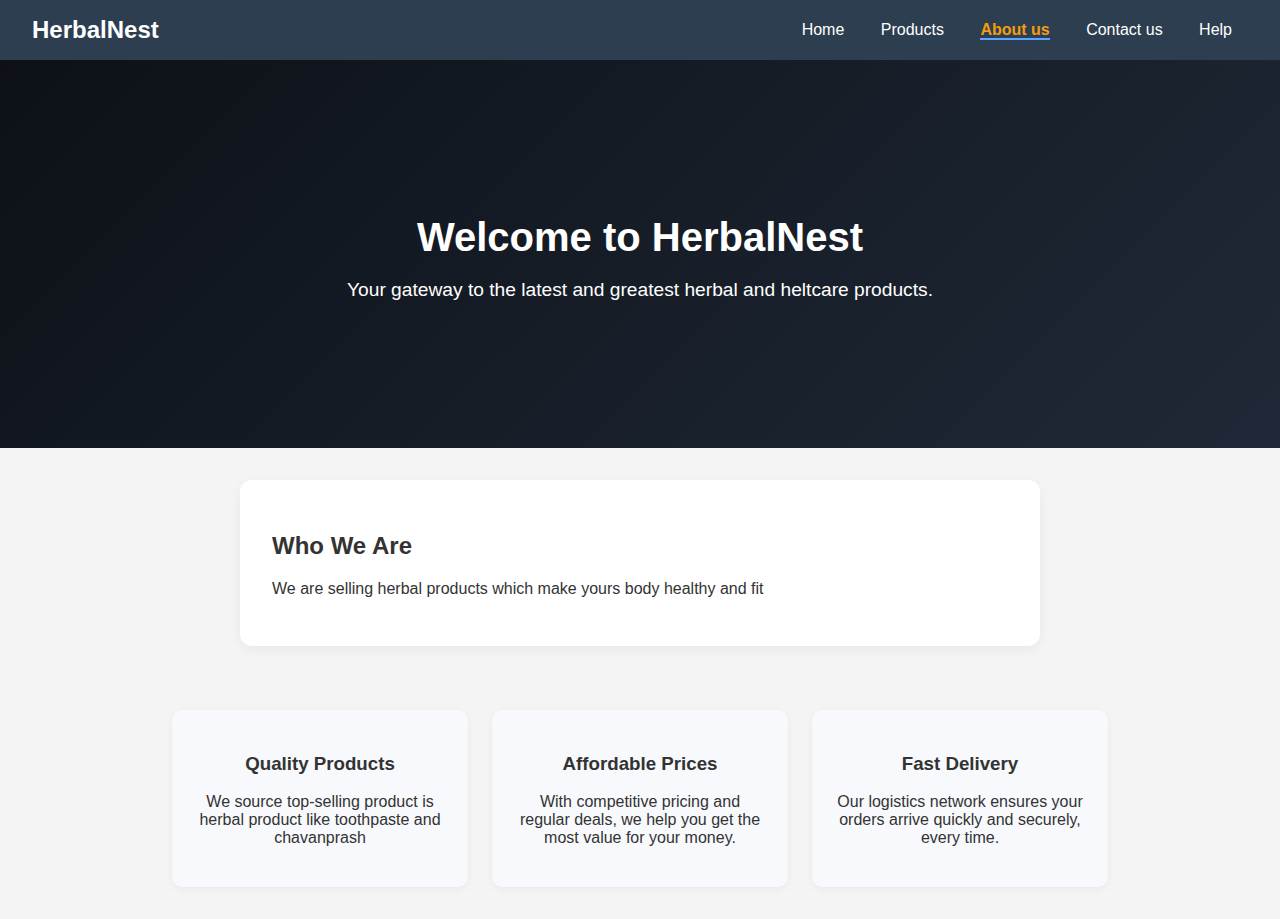
<file: about.html>
<!DOCTYPE html>
<html lang="en">
<head>
  <meta charset="UTF-8" />
  <meta name="viewport" content="width=device-width, initial-scale=1.0"/>

<style>
 /* about page css*/

 body {
    margin: 0;
    font-family: 'Inter', sans-serif;
    background-color: #f8f9fa;
    color: #333;
  }
  
  .navbar {
    display: flex;
    justify-content: space-between;
    align-items: center;
    padding: 1rem 2rem;
    background-color: #0d1117;
    color: #fff;
  }
  
  .logo {
    font-size: 1.5rem;
    font-weight: 700;
  }
  
  .nav-links a {
    color: #fff;
    text-decoration: none;
    margin-left: 1rem;
    position: relative;
  }
  
  .nav-links a.active,
  .nav-links a:hover {
    font-weight: 600;
    border-bottom: 2px solid #58a6ff;
  }
  
  .hero {
    background: linear-gradient(135deg, #0d1117, #1f2937);
    color: white;
    padding: 4rem 2rem;
    text-align: center;
  }
  
  .hero h1 {
    font-size: 2.5rem;
    margin-bottom: 0.5rem;
  }
  
  .hero p {
    font-size: 1.2rem;
  }
  
  .content-card {
    max-width: 800px;
    margin: 2rem auto;
    background-color: #ffffff;
    padding: 2rem;
    border-radius: 16px;
    box-shadow: 0 8px 20px rgba(0, 0, 0, 0.05);
  }
  
  .highlights {
    display: flex;
    justify-content: space-around;
    flex-wrap: wrap;
    gap: 1.5rem;
    padding: 2rem;
    max-width: 1000px;
    margin: auto;
  }
  
  .highlight-card {
    flex: 1;
    min-width: 250px;
    background: #ffffff;
    padding: 1.5rem;
    border-radius: 12px;
    box-shadow: 0 4px 12px rgba(0, 0, 0, 0.06);
    transition: transform 0.3s ease;
  }
  
  .highlight-card:hover {
    transform: translateY(-5px);
  }
  
  .footer {
    text-align: center;
    padding: 1.5rem;
    background-color: #0d1117;
    color: #ccc;
    margin-top: 3rem;
  } 

  /* reviews page  css */
  body {
    margin: 0;
    font-family: 'Segoe UI', Tahoma, Geneva, Verdana, sans-serif;
    background-color: #f7f9fc;
    color: #333;
}

.navbar {
    display: flex;
    justify-content: space-between;
    align-items: center;
    background-color: #2c3e50;
    padding: 1rem 2rem;
    color: white;
}

.logo {
    font-size: 1.5rem;
    font-weight: bold;
}

.nav-links a {
    margin: 0 1rem;
    color: white;
    text-decoration: none;
    transition: color 0.3s ease;
}

.nav-links a:hover,
.nav-links a.active {
    color: #f39c12;
}

.cart-btn {
    background-color: #f39c12;
    border: none;
    padding: 0.5rem 1rem;
    border-radius: 8px;
    cursor: pointer;
    color: white;
    font-weight: bold;
    transition: background-color 0.3s ease;
}

.cart-btn:hover {
    background-color: #e67e22;
}

.reviews-section,
.review-form-section {
    max-width: 800px;
    margin: 2rem auto;
    background: white;
    padding: 2rem;
    border-radius: 12px;
    box-shadow: 0 4px 10px rgba(0,0,0,0.1);
}

.reviews-section h1,
.review-form-section h2 {
    text-align: center;
    margin-bottom: 1.5rem;
    color: #2c3e50;
}

.reviews-container .review {
    background-color: #ecf0f1;
    margin-bottom: 1rem;
    padding: 1rem;
    border-left: 5px solid #f39c12;
    border-radius: 8px;
    transition: transform 0.2s;
}

.reviews-container .review:hover {
    transform: scale(1.02);
}

.review h3 {
    margin: 0 0 0.5rem;
    color: #34495e;
}

.review-form-section form {
    display: flex;
    flex-direction: column;
    gap: 1rem;
}

.review-form-section input,
.review-form-section textarea {
    padding: 1rem;
    border: 1px solid #ccc;
    border-radius: 6px;
    font-size: 1rem;
    background-color: #fdfdfd;
}
/* footer */
*{
  box-sizing: border-box;
}

body {
  margin: 0;
  font-family: 'Segoe UI', Tahoma, Geneva, Verdana, sans-serif;
  background-color: #f4f4f4;
}

.footer {
  background-color: #0d1117;
  color: #ccc;
  padding: 2rem 1rem;
  margin-top: 3rem;
}

.footer-container {
  display: flex;
  flex-wrap: wrap;
  justify-content: space-between;
  gap: 2rem;
  max-width: 1200px;
  margin: auto;
}

.footer-column {
  flex: 1 1 200px;
}

.footer-column h3 {
  color: #1abc9c;
  margin-bottom: 1rem;
  font-size: 1.2rem;
}

.footer-column ul {
  list-style: none;
  padding: 0;
}

.footer-column ul li {
  margin-bottom: 0.5rem;
}

.footer-column ul li a {
  color: #ccc;
  text-decoration: none;
  transition: color 0.3s;
}

.footer-column ul li a:hover {
  color: #1abc9c;
}

.footer-social {
  display: flex;
  gap: 1rem;
  margin-top: 1rem;
}

.footer-social a {
  color: #ccc;
  text-decoration: none;
  font-size: 1.2rem;
  transition: color 0.3s;
}

.footer-social a:hover {
  color: #1abc9c;
}

.footer-newsletter input[type="email"] {
  padding: 0.5rem;
  border: none;
  border-radius: 5px;
  margin-bottom: 0.5rem;
  width: 100%;
}

.footer-newsletter button {
  padding: 0.5rem 1rem;
  background-color: #1abc9c;
  color: white;
  border: none;
  border-radius: 5px;
  cursor: pointer;
  transition: background 0.3s;
}

.footer-newsletter button:hover {
  background-color: #16a085;
}

.footer-bottom {
  text-align: center;
  margin-top: 2rem;
  font-size: 0.9rem;
  color: #888;
}

@media (max-width: 768px) {
  .footer-container {
    flex-direction: column;
    text-align: center;
  }
}


.hero-text {
  text-align: center;
  padding: 4rem 2rem;
}

.content-card {
  max-width: 800px;
  margin: 2rem auto;
  padding: 2rem;
  background: #fff;
  border-radius: 12px;
  box-shadow: 0 4px 12px rgba(0,0,0,0.05);
}

.highlights {
  display: flex;
  flex-wrap: wrap;
  justify-content: center;
  gap: 1.5rem;
  padding: 2rem;
}

.highlight-card {
  background-color: #f7f9fc;
  border-radius: 10px;
  padding: 1.5rem;
  width: 250px;
  box-shadow: 0 2px 8px rgba(0,0,0,0.05);
  text-align: center;
}




</style>
  <link href="https://fonts.googleapis.com/css2?family=Inter:wght@400;600;700&display=swap" rel="stylesheet">
</head>
<body>
  <nav class="navbar">
    <div class="logo">HerbalNest</div>
    <div class="nav-links">
      <a href="home.html">Home</a>
      <a href="e-commerce.html">Products</a>
      <a href="about.html" class="active">About us</a>
      <a href="contact.html">Contact us</a>
      <a href="help.html">Help</a>
    </div>
  </nav>

  <header class="hero">
    <div class="hero-text">
      <h1>Welcome to HerbalNest</h1>
      <p>Your gateway to the latest and greatest herbal and heltcare products.</p>
    </div>
  </header>

  <section class="content-card">
    <h2>Who We Are</h2>
    <p>We are selling herbal products which make yours body healthy and fit</p>
  </section>

  <section class="highlights">
    <div class="highlight-card">
      <h3>Quality Products</h3>
      <p>We source top-selling product is herbal product like toothpaste and chavanprash</p>
    </div>
    <div class="highlight-card">
      <h3>Affordable Prices</h3>
      <p>With competitive pricing and regular deals, we help you get the most value for your money.</p>
    </div>
    <div class="highlight-card">
      <h3>Fast Delivery</h3>
      <p>Our logistics network ensures your orders arrive quickly and securely, every time.</p>
    </div>
  </section>

</body>
</html>
</file>
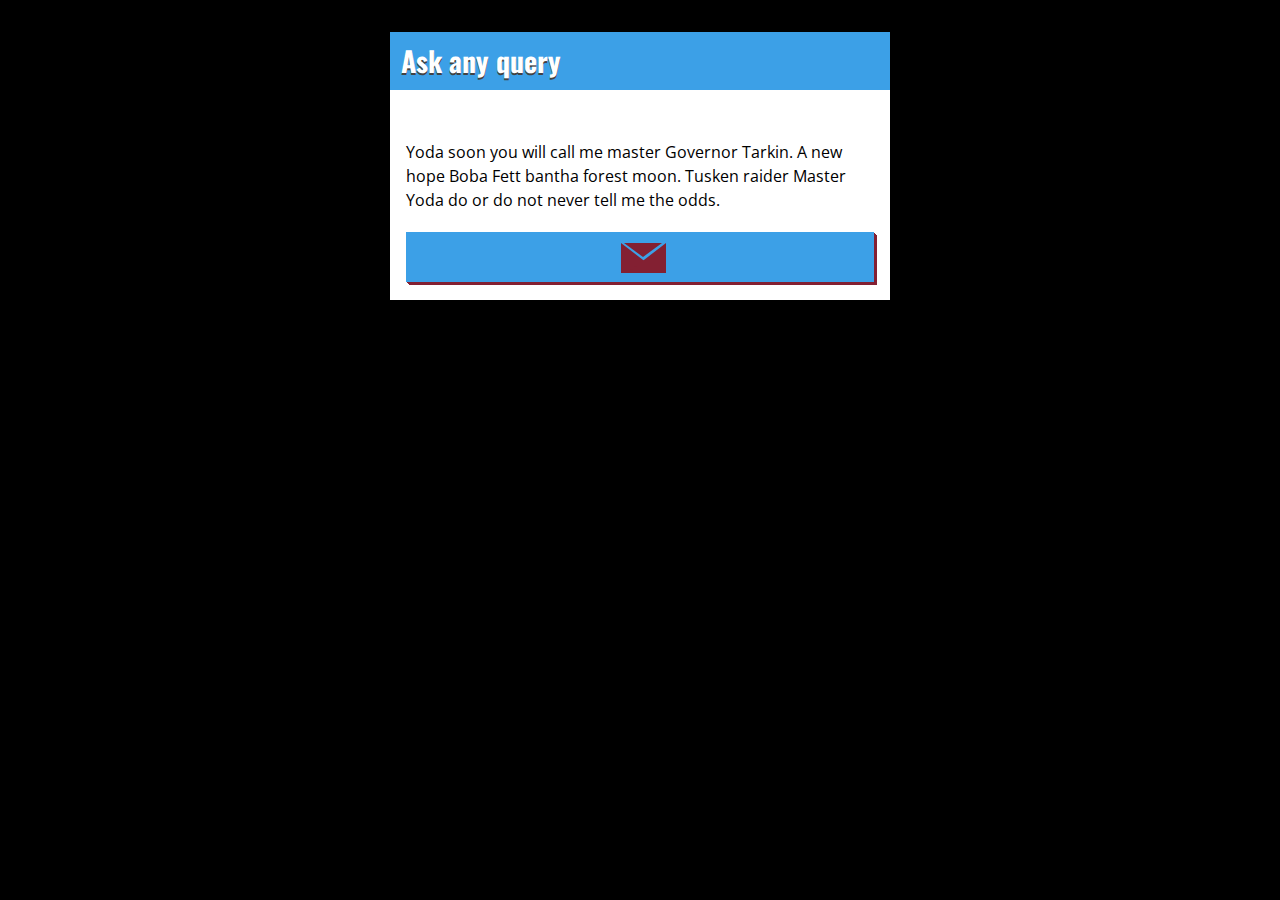
<file: gethelp.html>
<!DOCTYPE html>
<html lang="en">
<head>
   <style>
    @import url(https://fonts.googleapis.com/css?family=Oswald:400,700);
@import url(https://fonts.googleapis.com/css?family=Open+Sans);
body{
  background: black;
  font-family: Open Sans ,sans-serif;
  line-height:1.5em;
}
#contact {
width: 500px;
margin:2em auto;
background:white;
position: relative;
}
#contact::after {
content: "";
display: block;
height: 30px;
width: 90%;
left: 5%;
bottom: 0;
position: absolute;
-webkit-box-shadow: 0 5px 15px 0 rgba(0, 0, 0, 0.19);
box-shadow: 0 5px 15px 0 rgba(0, 0, 0, 0.19);
border-radius: 100%;
z-index: -1;
}
#contact article {
  padding: 1em;
}
#contact h1 {
background: #3ca0e7;
font-family: Oswald ,sans-serif;
font-size: 1.75em;
padding: 0.6em 0 0.6em 0.4em;
color: white;
text-shadow: 0 0.06em 0 #424242;
position: relative;
}
.contactbutton {
background: #3ca0e7;
-webkit-box-shadow: 1px 1px 0 0 #832032,2px 2px 0 0 #832032,3px 3px 0 0 #832032;
box-shadow: 1px 1px 0 0 #832032,2px 2px 0 0 #832032,3px 3px 0 0 #832032;
text-align: center;
display: block;
width: 100%;
height: 50px;
margin-top: 20px;
margin-bottom: 2px;
cursor: pointer;
}
.contactbutton:hover {
-webkit-box-shadow: 1px 1px 0 0 #832032,0px 0px 0 0 #832032,0px 0px 0 0 #832032;
box-shadow: 1px 1px 0 0 #832032,0px 0px 0 0 #832032,0px 0px 0 0 #832032;
margin-top: 22px;
margin-left: 2px;
margin-bottom: 0px;
}
.mail {
margin-top: 11px;
font-size: 15px;
display: inline-block;
border-top: 2em solid transparent;
border-left: 2.6em solid #832032;
height: 0;
width: 0;
position: relative;
}
.mail:before {
content: '';
top: -2.5em;
left: -2.95em;
display: block;
position: absolute;
border-top: 1.2em solid #832032;
border-left: 1.6em solid transparent;
border-right: 1.6em solid transparent;
border-bottom: 1em solid transparent;
font-size: 0.8em;
}
.mail::after {
display: block;
content: "";
position: absolute;
border-top: 2em solid transparent;
border-right: 2.6em solid #832032;
height: 0;
width: 0;
left: -2.18em;
bottom: 0;
}
#checkcontact{
position: absolute;
left: -9999px;
}
.contactform {
overflow: hidden;
max-height: 0px;
-webkit-transition: all linear 1s;
-moz-transition: all linear 1s;
-o-transition: all linear 1s;
-ms-transition: all linear 1s;
transition: all linear 1s;
}
#checkcontact:checked + .contactform {
max-height: 1000px;
}
.input_wrapper {
position: relative;
}
.textarea_wrapper textarea {
margin-top: 20px;
display: block;
width: 100%;
background: white;
border: 1px solid #DADADA;
box-shadow: 0 0 1px 0 #E4E4E4;
-webkit-box-sizing: border-box;
-moz-box-sizing: border-box;
box-sizing: border-box;
padding: 1em;
-webkit-transition: all 250ms ease;
-moz-transition: all 250ms ease;
-ms-transition: all 250ms ease;
-o-transition: all 250ms ease;
transition: all 250ms ease;
color: #5E5E5E;
}
.input_wrapper input[type="text"] {
margin-top: 1em;
display: block;
width: 100%;
background: white;
border: 1px solid #DADADA;
box-shadow: 0 0 1px 0 #E4E4E4;
-webkit-box-sizing: border-box;
-moz-box-sizing: border-box;
box-sizing: border-box;
padding: 1em;
-webkit-transition: all 250ms ease;
-moz-transition: all 250ms ease;
-ms-transition: all 250ms ease;
-o-transition: all 250ms ease;
transition: all 250ms ease;
color: #5E5E5E;
text-indent: 15%;
}
.input_wrapper input[type="text"]:focus {
background: rgba(242, 56, 90, 0.05);
box-shadow: inset 2px 2px 5px 0 #DADADA;
outline: none;
text-indent: 0;
}
.input_wrapper label {
position: absolute;
left: 0;
top: 0;
height: 100%;
background: #3ca0e7;
color: white;
font-family: Oswald ,sans-serif;
box-sizing: border-box;
width: 15%;
text-align: center;
line-height: 2.8em;
-webkit-transition: all 250ms ease;
-moz-transition: all 250ms ease;
-ms-transition: all 250ms ease;
-o-transition: all 250ms ease;
transition: all 250ms ease;
}
.input_wrapper input[type="text"]:focus + label {
left: 85%;
}
.textarea_wrapper textarea {
margin-top: 20px;
display: block;
width: 100%;
  min-height:150px;
background: white;
border: 1px solid #DADADA;
box-shadow: 0 0 1px 0 #E4E4E4;
-webkit-box-sizing: border-box;
-moz-box-sizing: border-box;
box-sizing: border-box;
padding: 1em;
-webkit-transition: all 250ms ease;
-moz-transition: all 250ms ease;
-ms-transition: all 250ms ease;
-o-transition: all 250ms ease;
transition: all 250ms ease;
color: #5E5E5E;
}
.textarea_wrapper textarea:focus {
background: rgba(242, 56, 90, 0.05);
box-shadow: inset 2px 2px 5px 0 #DADADA;
outline: none;
}
.submit_wrapper {
text-align: center;
}
.submit_wrapper input {
text-align: center;
display: inline-block;
width: 40%;
height: 50px;
margin-top: 1em;
margin-bottom: 6px;
cursor: pointer;
background: #3ca0e7;
color: white;
font-family: Oswald ,sans-serif;
font-size: 1em;
border: none;
-webkit-box-shadow: 1px 1px 0 0 #832032,2px 2px 0 0 #832032,3px 3px 0 0 #832032;
box-shadow: 1px 1px 0 0 #832032,2px 2px 0 0 #832032,3px 3px 0 0 #832032;
-webkit-appearance: none;
  -webkit-transition: all 250ms ease;
-moz-transition: all 250ms ease;
-ms-transition: all 250ms ease;
-o-transition: all 250ms ease;
transition: all 250ms ease;
}
.submit_wrapper input:hover {
-webkit-box-shadow: 1px 1px 0 0 #832032,0px 0px 0 0 #832032,0px 0px 0 0 #832032;
box-shadow: 1px 1px 0 0 #832032,0px 0px 0 0 #832032,0px 0px 0 0 #832032;
margin-top: 22px;
margin-left: 2px;
margin-bottom: 0px;
}

@media (max-width: 500px){
#contact {
width: 100%;
}
  .input_wrapper label {
line-height: 3.5em;
font-size: 0.8em;
}
}

/*  */
   </style>
  
</head>
<body>
  
    <section id="contact">
      
        <div class="sectionheader">	<h1>Ask any query</h1></div>
        <article>
        <p>Yoda soon you will call me master Governor Tarkin. A new hope Boba Fett bantha forest moon. Tusken raider Master Yoda do or do not never tell me the odds.</p>
            
                <label for="checkcontact" class="contactbutton"><div class="mail"></div></label><input id="checkcontact" type="checkbox">
        
                <form action="" method="post" class="contactform">
                    <p class="input_wrapper"><input type="text" name="contact_nom" value=""  id ="contact_nom"><label for="contact_nom">NAME</label></p>
                    <p class="input_wrapper"><input type="text" name="contact_email" value=""  id ="contact_email"><label for="contact_email">EMAIL</label></p>
                    <p class="input_wrapper"><input type="text" name="contact_sujet" value=""  id ="contact_sujet"><label for="contact_sujet">SUBJECT</label></p>
                    <p class="textarea_wrapper"><textarea name="contact_message" id="contact_message"></textarea></p>
                    <p class="submit_wrapper"><input type="submit" value="ENVOYER"></p>			
                </form>
        </article>
    </section>
</body>
</html>
</file>
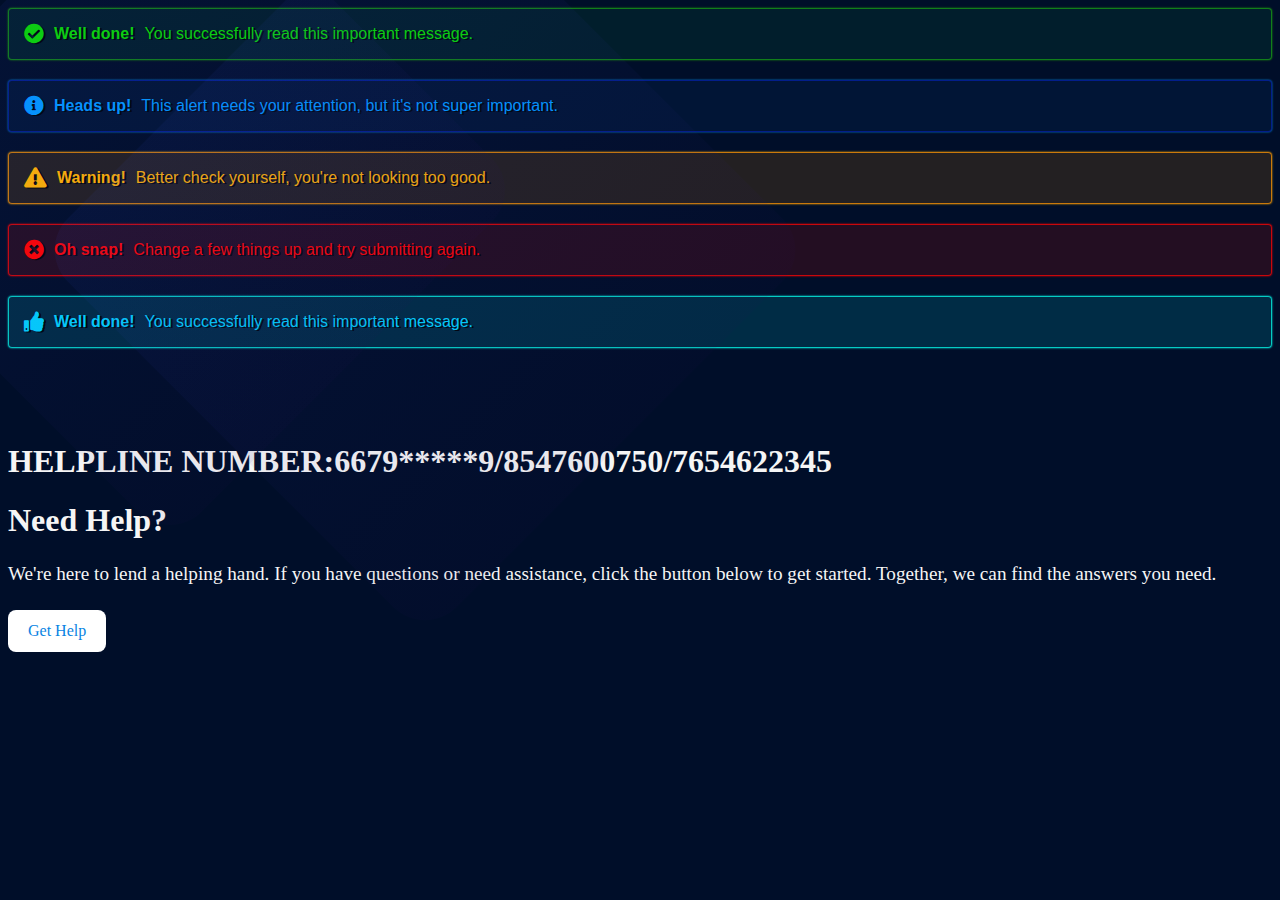
<file: help.html>
<!DOCTYPE html>
<html lang="en">
<head>
    <meta charset="UTF-8">
    <meta name="viewport" content="width=device-width, initial-scale=1.0">
    <title>Document</title>
    <style>
        body {
            background: #000e29;
        }

        .alert-simple {
            padding: 15px;
            border-radius: 4px;
            margin-bottom: 20px;
            font-family: 'Montserrat', sans-serif;
            font-size: 16px;
            font-weight: light;
            text-shadow: 2px 1px #00040a;
            transition: 0.5s;
            cursor: pointer;
            display: flex;
            align-items: center;
            gap: 10px;
        }

        .alert-simple.alert-success {
            border: 1px solid rgba(36, 241, 6, 0.46);
            background-color: rgba(7, 149, 66, 0.12);
            box-shadow: 0px 0px 2px #259c08;
            color: #0ad406;
        }

        .alert-success:hover {
            background-color: rgba(7, 149, 66, 0.35);
        }

        .alert-simple.alert-info {
            border: 1px solid rgba(6, 44, 241, 0.46);
            background-color: rgba(7, 73, 149, 0.12);
            box-shadow: 0px 0px 2px #0396ff;
            color: #0396ff;
        }

        .alert-info:hover {
            background-color: rgba(7, 73, 149, 0.35);
        }

        .alert-simple.alert-warning {
            border: 1px solid rgba(241, 142, 6, 0.81);
            background-color: rgba(220, 128, 1, 0.16);
            box-shadow: 0px 0px 2px #ffb103;
            color: #ffb103;
        }

        .alert-warning:hover {
            background-color: rgba(220, 128, 1, 0.33);
        }

        .alert-simple.alert-danger {
            border: 1px solid rgba(241, 6, 6, 0.81);
            background-color: rgba(220, 17, 1, 0.16);
            box-shadow: 0px 0px 2px #ff0303;
            color: #ff0303;
        }

        .alert-danger:hover {
            background-color: rgba(220, 17, 1, 0.33);
        }

        .alert-simple.alert-primary {
            border: 1px solid rgba(6, 241, 226, 0.81);
            background-color: rgba(1, 204, 220, 0.16);
            box-shadow: 0px 0px 2px #03fff5;
            color: #03d0ff;
        }

        .alert-primary:hover {
            background-color: rgba(1, 204, 220, 0.33);
        }

        .square_box {
            position: absolute;
            transform: rotate(45deg);
            border-top-left-radius: 45px;
            opacity: 0.302;
        }

        .square_box.box_three {
            background-image: linear-gradient(-90deg, #290a59 0%, #3d57f4 100%);
            opacity: 0.059;
            left: -80px;
            top: -60px;
            width: 500px;
            height: 500px;
            border-radius: 45px;
        }

        .square_box.box_four {
            background-image: linear-gradient(-90deg, #290a59 0%, #3d57f4 100%);
            opacity: 0.059;
            left: 150px;
            top: -25px;
            width: 550px;
            height: 550px;
            border-radius: 45px;
        }

        .icon {
            font-size: 20px;
        }

        .icon-success {
            color: #0ad406;
        }

        .icon-info {
            color: #0396ff;
        }

        .icon-warning {
            color: #ffb103;
        }

        .icon-danger {
            color: #ff0303;
        }

        .icon-primary {
            color: #03d0ff;
        }

         /*  */
        .container {
            /* max-width: 600px;
            background: rgba(0, 0, 0, 0.5);
            padding: 20px;
            border-radius: 12px;
            box-shadow: 0 4px 15px rgba(0, 0, 0, 0.2); */
            color: whitesmoke;
        }

        h1 {
            font-size: 2.0rem;
            margin-bottom: 20px;
        }

        p {
            font-size: 1.2rem;
            line-height: 1.6;
            margin-bottom: 20px;
        }

        .help-button {
            display: inline-block;
            padding: 12px 20px;
            font-size: 1rem;
            color: #0984e3;
            background: #fff;
            border: none;
            border-radius: 8px;
            text-decoration: none;
            cursor: pointer;
            transition: background 0.3s ease, color 0.3s ease;
        }

        .help-button:hover {
            background: #0984e3;
            color: #fff;
        }
/*  */
         
    </style>
    <link rel="stylesheet" href="https://cdnjs.cloudflare.com/ajax/libs/font-awesome/5.15.4/css/all.min.css">
</head>
<body>
    <section>
        <div class="square_box box_three"></div>
        <div class="square_box box_four"></div>
        <div class="container mt-5">
            <div class="row">
                <div class="col-sm-12">
                    <div class="alert fade alert-simple alert-success">
                        <i class="icon fas fa-check-circle icon-success"></i>
                        <strong class="font__weight-semibold">Well done!</strong> You successfully read this important message.
                    </div>
                </div>

                <div class="col-sm-12">
                    <div class="alert fade alert-simple alert-info">
                        <i class="icon fas fa-info-circle icon-info"></i>
                        <strong class="font__weight-semibold">Heads up!</strong> This alert needs your attention, but it's not super important.
                    </div>
                </div>

                <div class="col-sm-12">
                    <div class="alert fade alert-simple alert-warning">
                        <i class="icon fas fa-exclamation-triangle icon-warning"></i>
                        <strong class="font__weight-semibold">Warning!</strong> Better check yourself, you're not looking too good.
                    </div>
                </div>

                <div class="col-sm-12">
                    <div class="alert fade alert-simple alert-danger">
                        <i class="icon fas fa-times-circle icon-danger"></i>
                        <strong class="font__weight-semibold">Oh snap!</strong> Change a few things up and try submitting again.
                    </div>
                </div>

                <div class="col-sm-12">
                    <div class="alert fade alert-simple alert-primary">
                        <i class="icon fas fa-thumbs-up icon-primary"></i>
                        <strong class="font__weight-semibold">Well done!</strong> You successfully read this important message.
                    </div>
                </div>
            </div>
        </div>
    </section>
    <br>
    <br>
    <br>
    <div class="container">
        <h1>HELPLINE NUMBER:6679*****9/8547600750/7654622345</h1>
       
        <h1>Need Help?</h1>
        <p>
            We're here to lend a helping hand. If you have questions or need assistance, 
            click the button below to get started. Together, we can find the answers you need.
        </p>
        <a href="gethelp.html" class="help-button">Get Help</a>
    </div>
</body>
</html>
</file>
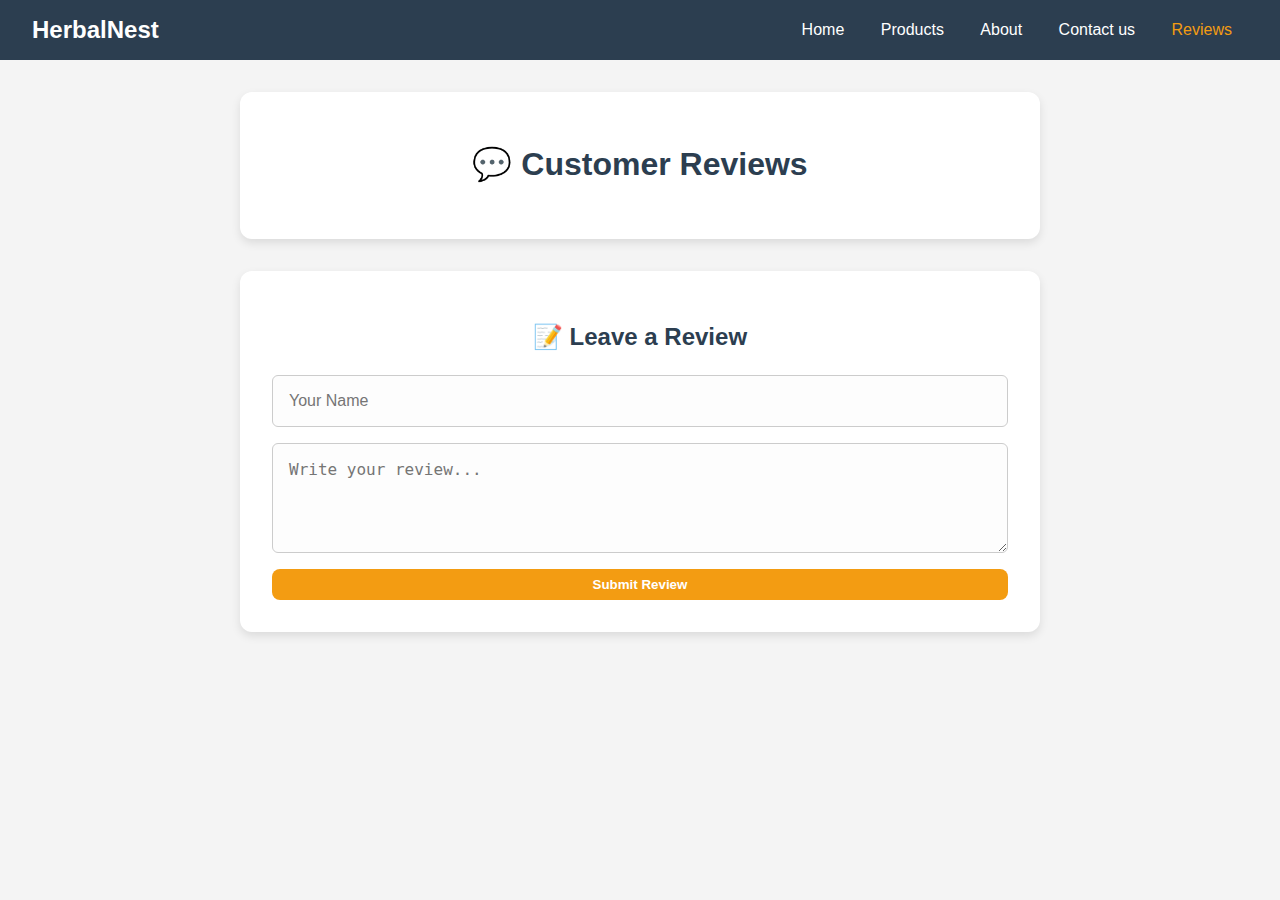
<file: review.html>
<!DOCTYPE html>
<html lang="en">
<head>
    <meta charset="UTF-8">
    <meta name="viewport" content="width=device-width, initial-scale=1.0">
    <title>Reviews - CircuitCart</title>
 <style>
  /* reviews page  css */
  body {
    margin: 0;
    font-family: 'Segoe UI', Tahoma, Geneva, Verdana, sans-serif;
    background-color: #f7f9fc;
    color: #333;
}

.navbar {
    display: flex;
    justify-content: space-between;
    align-items: center;
    background-color: #2c3e50;
    padding: 1rem 2rem;
    color: white;
}

.logo {
    font-size: 1.5rem;
    font-weight: bold;
}

.nav-links a {
    margin: 0 1rem;
    color: white;
    text-decoration: none;
    transition: color 0.3s ease;
}

.nav-links a:hover,
.nav-links a.active {
    color: #f39c12;
}

.cart-btn {
    background-color: #f39c12;
    border: none;
    padding: 0.5rem 1rem;
    border-radius: 8px;
    cursor: pointer;
    color: white;
    font-weight: bold;
    transition: background-color 0.3s ease;
}

.cart-btn:hover {
    background-color: #e67e22;
}

.reviews-section,
.review-form-section {
    max-width: 800px;
    margin: 2rem auto;
    background: white;
    padding: 2rem;
    border-radius: 12px;
    box-shadow: 0 4px 10px rgba(0,0,0,0.1);
}

.reviews-section h1,
.review-form-section h2 {
    text-align: center;
    margin-bottom: 1.5rem;
    color: #2c3e50;
}

.reviews-container .review {
    background-color: #ecf0f1;
    margin-bottom: 1rem;
    padding: 1rem;
    border-left: 5px solid #f39c12;
    border-radius: 8px;
    transition: transform 0.2s;
}

.reviews-container .review:hover {
    transform: scale(1.02);
}

.review h3 {
    margin: 0 0 0.5rem;
    color: #34495e;
}

.review-form-section form {
    display: flex;
    flex-direction: column;
    gap: 1rem;
}

.review-form-section input,
.review-form-section textarea {
    padding: 1rem;
    border: 1px solid #ccc;
    border-radius: 6px;
    font-size: 1rem;
    background-color: #fdfdfd;
}

/* footer */
*{
  box-sizing: border-box;
}

body {
  margin: 0;
  font-family: 'Segoe UI', Tahoma, Geneva, Verdana, sans-serif;
  background-color: #f4f4f4;
}

.footer {
  background-color: #0d1117;
  color: #ccc;
  padding: 2rem 1rem;
  margin-top: 3rem;
}

.footer-container {
  display: flex;
  flex-wrap: wrap;
  justify-content: space-between;
  gap: 2rem;
  max-width: 1200px;
  margin: auto;
}

.footer-column {
  flex: 1 1 200px;
}

.footer-column h3 {
  color: #1abc9c;
  margin-bottom: 1rem;
  font-size: 1.2rem;
}

.footer-column ul {
  list-style: none;
  padding: 0;
}

.footer-column ul li {
  margin-bottom: 0.5rem;
}

.footer-column ul li a {
  color: #ccc;
  text-decoration: none;
  transition: color 0.3s;
}

.footer-column ul li a:hover {
  color: #1abc9c;
}

.footer-social {
  display: flex;
  gap: 1rem;
  margin-top: 1rem;
}

.footer-social a {
  color: #ccc;
  text-decoration: none;
  font-size: 1.2rem;
  transition: color 0.3s;
}

.footer-social a:hover {
  color: #1abc9c;
}

.footer-newsletter input[type="email"] {
  padding: 0.5rem;
  border: none;
  border-radius: 5px;
  margin-bottom: 0.5rem;
  width: 100%;
}

.footer-newsletter button {
  padding: 0.5rem 1rem;
  background-color: #1abc9c;
  color: white;
  border: none;
  border-radius: 5px;
  cursor: pointer;
  transition: background 0.3s;
}

.footer-newsletter button:hover {
  background-color: #16a085;
}

.footer-bottom {
  text-align: center;
  margin-top: 2rem;
  font-size: 0.9rem;
  color: #888;
}

@media (max-width: 768px) {
  .footer-container {
    flex-direction: column;
    text-align: center;
  }
}


.hero-text {
  text-align: center;
  padding: 4rem 2rem;
}

.content-card {
  max-width: 800px;
  margin: 2rem auto;
  padding: 2rem;
  background: #fff;
  border-radius: 12px;
  box-shadow: 0 4px 12px rgba(0,0,0,0.05);
}

.highlights {
  display: flex;
  flex-wrap: wrap;
  justify-content: center;
  gap: 1.5rem;
  padding: 2rem;
}

.highlight-card {
  background-color: #f7f9fc;
  border-radius: 10px;
  padding: 1.5rem;
  width: 250px;
  box-shadow: 0 2px 8px rgba(0,0,0,0.05);
  text-align: center;
}

 </style>
 <script>
  // reviews js code
const form = document.getElementById('review-form');
const reviewsContainer = document.getElementById('reviews-container');

form.addEventListener('submit', function (e) {
    e.preventDefault();
    const name = document.getElementById('reviewer-name').value;
    const text = document.getElementById('review-text').value;

    const reviewElement = document.createElement('div');
    reviewElement.classList.add('review');
    reviewElement.innerHTML = `<h3>${name}</h3><p>${text}</p>`;
    reviewsContainer.prepend(reviewElement);

    form.reset();
});


// validation for review form
function review_validate()
{
  if(document.f1.text1.value=="")
    {
    alert("Enter Your Name")
    document.f1.text1.focus()
    return false
    }
if(document.f1.text2.value=="")
    {
    alert("Write your review Please")
    document.f1.text2.focus()
    return false
    }
    var c=confirm("Do you want to Submit your review?")
    if(c==true)
    {
      alert("Do You want to cancel it");
    }
    else
    {
      alert("Do You want to Cancel");                 
    }
   
}
 </script>
</head>
<body>

    <nav class="navbar">
        <div class="logo">HerbalNest</div>
        <div class="nav-links">
            <a href="home.html">Home</a>
            <a href="home.html#products">Products</a>
            <a href="about.html">About</a>
            <a href="contact.html">Contact us</a>
            <a href="reviews.html" class="active">Reviews</a>
        </div>

    </nav>


    <section class="reviews-section">
        <h1>💬 Customer Reviews</h1>
        <div class="reviews-container" id="reviews-container">

        </div>
    </section>

    <section class="review-form-section">
        <h2>📝 Leave a Review</h2>
        <form id="review-form" name="f1">
            <input type="text" id="reviewer-name" placeholder="Your Name"name="text1">
            <textarea id="review-text" rows="4" placeholder="Write your review..." name="text2" ></textarea>
            <button type="submit" class="cart-btn" onclick="review_validate()">Submit Review</button>
        </form>
    </section>

    <!-- Footer -->
    
 
</body>
</html>
</file>
